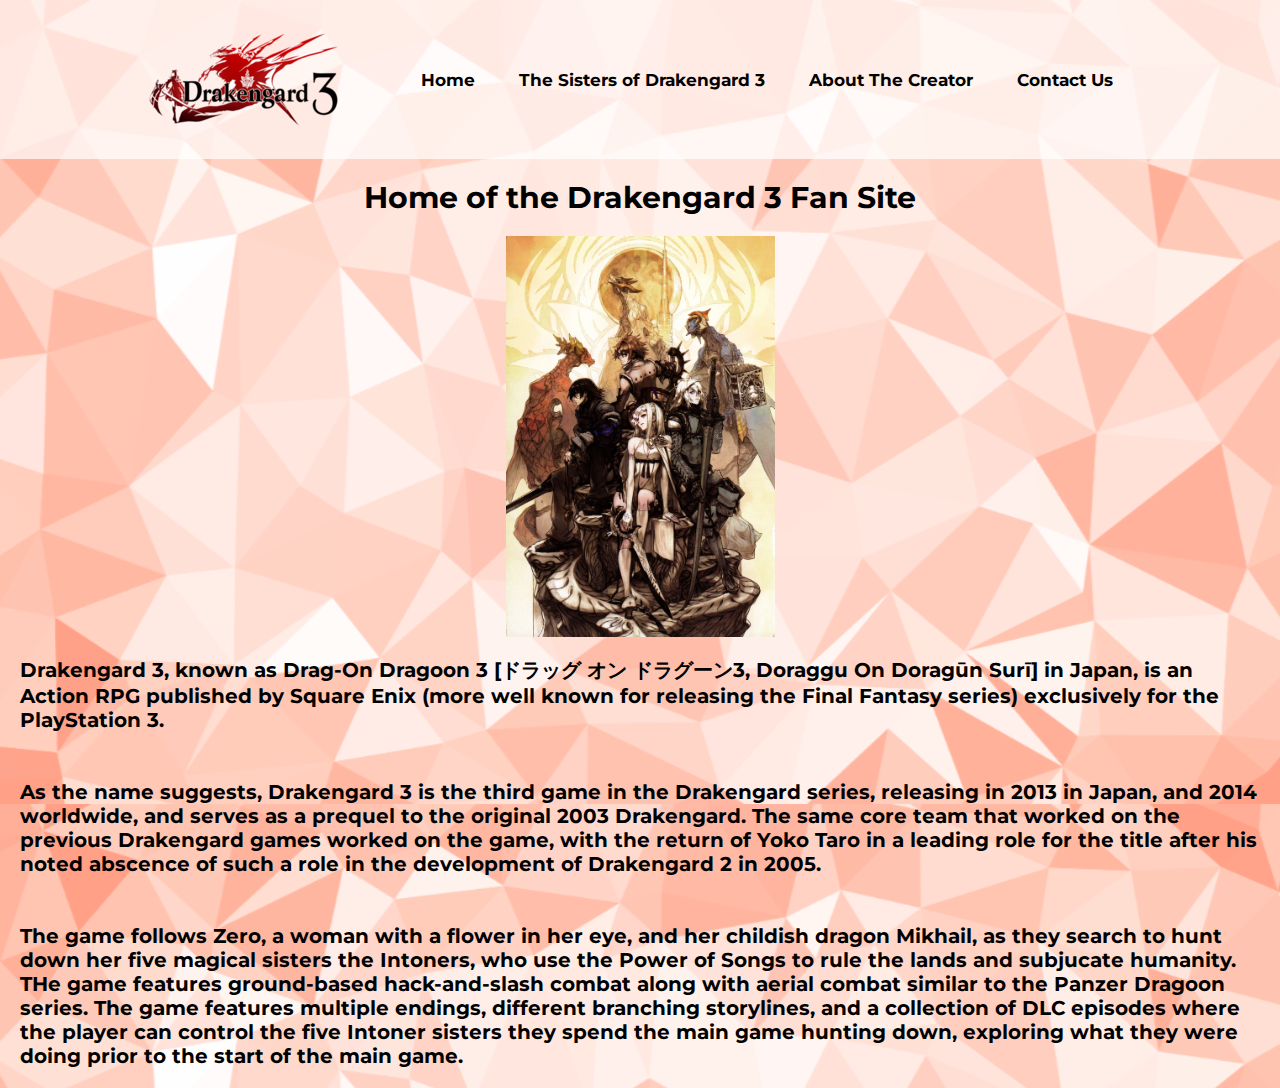
<file: index.html>
<!DOCTYPE html>
<html lang="en">

<head>
    <meta charset="UTF-8">
    <link rel="stylesheet" type="text/css" href="main.css">
    <title>DoD3 | Home</title>
</head>

<body>
    <header>
        <img class="logo" src="imgdod3logo3.png" alt="Drakengard 3 Logo">
        <nav>
            <ul class="navlinks">
                <li><a href="index.html">Home</a></li>
                <li><a href="pgcast.html">The Sisters of Drakengard 3</a></li>
                <li><a href="pgauthor.html">About The Creator</a></li>
                <li><a href="pgaboutus.html">Contact Us</a></li>
            </ul>
        </nav>
    </header>

    <div class="centertext">
        <h1>Home of the Drakengard 3 Fan Site</h1>
    </div>
    <img class="imghome" src="imgdodheroes.webp" alt="Drakengard Series Protagonists">
    <div class="container">
        <div class="sidebysidehome">
            
            <p>
                Drakengard 3, known as Drag-On Dragoon 3 [ドラッグ オン ドラグーン3, Doraggu On Doragūn Surī] in Japan, is an
                Action RPG published by Square Enix (more well known for releasing the Final Fantasy series) exclusively
                for the PlayStation 3.
                <br>
                <br>
                <br>
                As the name suggests, Drakengard 3 is the third game in the Drakengard series, releasing in 2013 in
                Japan, and 2014 worldwide, and serves as a prequel to the original 2003 Drakengard. The same core team
                that worked on the previous Drakengard games worked on the game, with the return of Yoko Taro in a
                leading role for the title after his noted abscence of such a role in the development of Drakengard 2 in
                2005.
                <br>
                <br>
                <br>
                The game follows Zero, a woman with a flower in her eye, and her childish dragon Mikhail, as they search
                to hunt down her five magical sisters the Intoners, who use the Power of Songs to rule the lands and
                subjucate humanity. THe game features ground-based hack-and-slash combat along with aerial combat
                similar to the Panzer Dragoon series. The game features multiple endings, different branching
                storylines, and a collection of DLC episodes where the player can control the five Intoner sisters they
                spend the main game hunting down, exploring what they were doing prior to the start of the main game.
            </p>
        </div>
    </div>
</body>

</html>
</file>
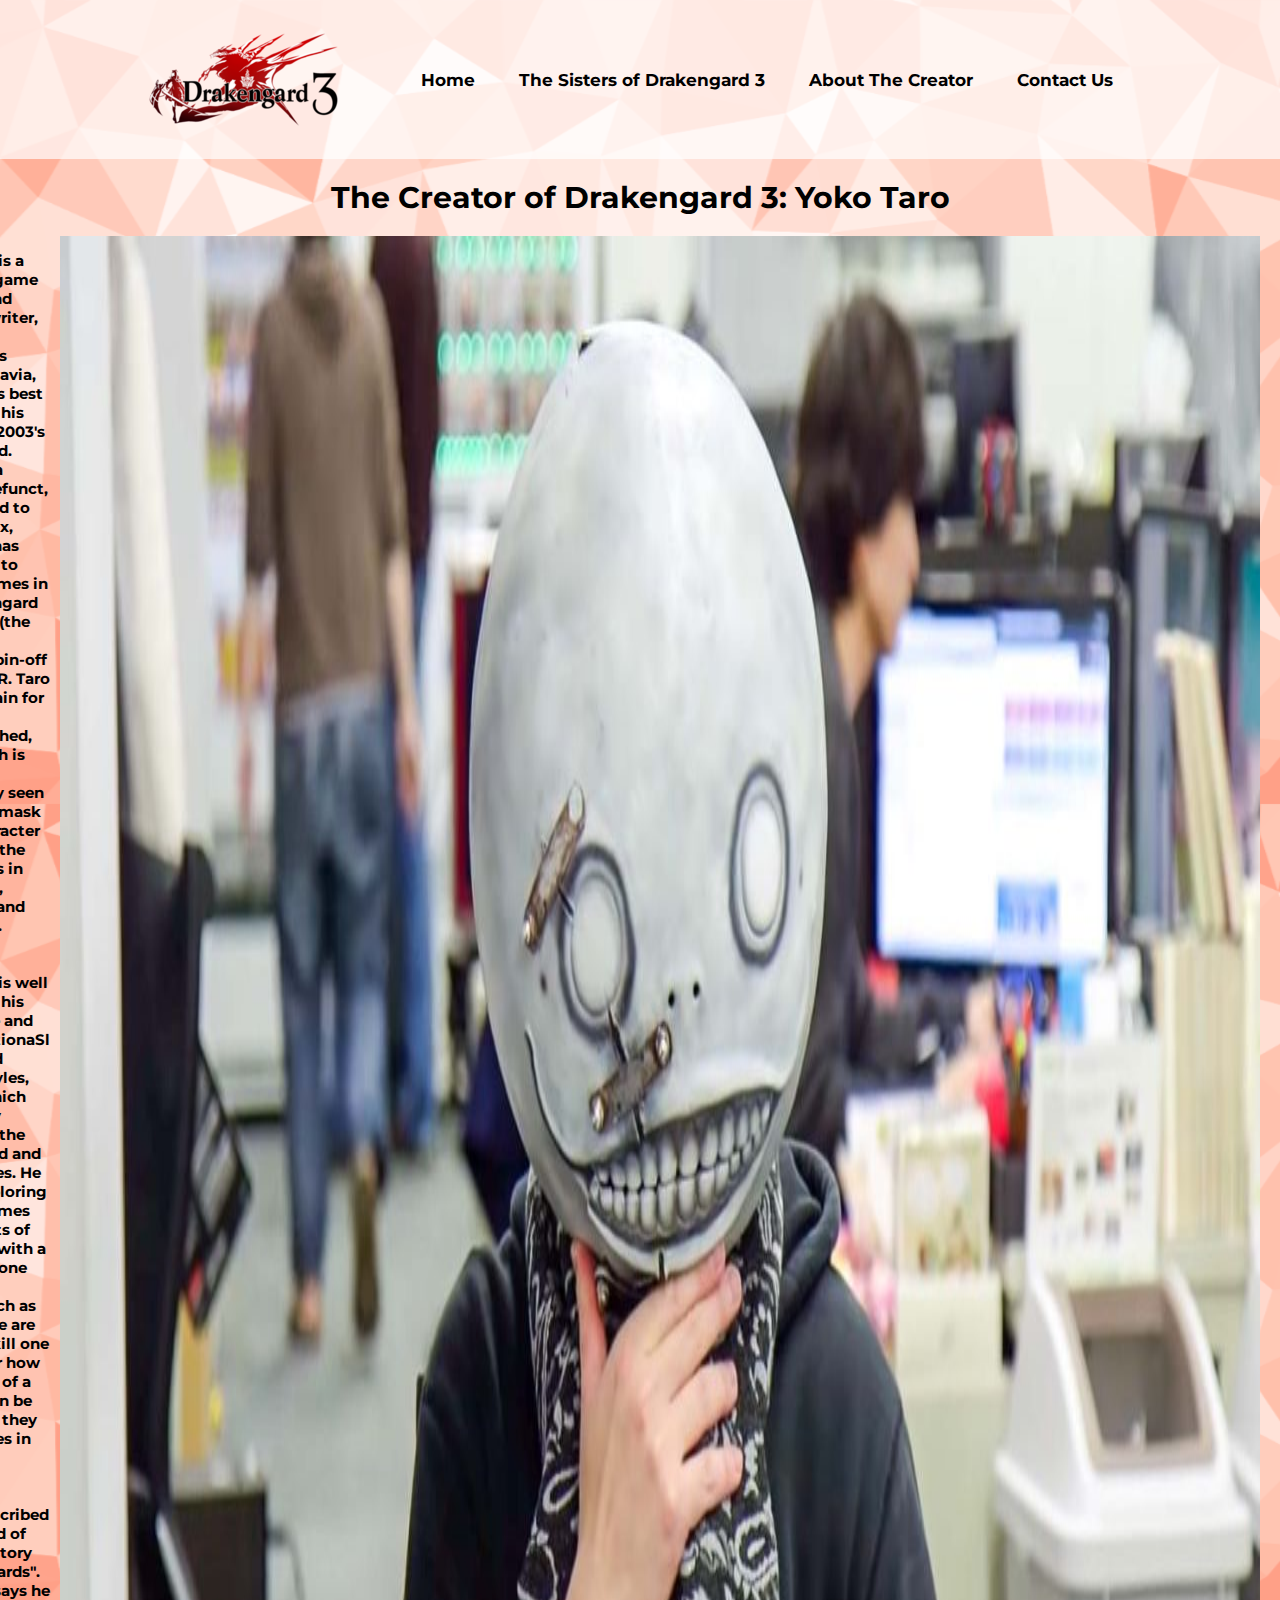
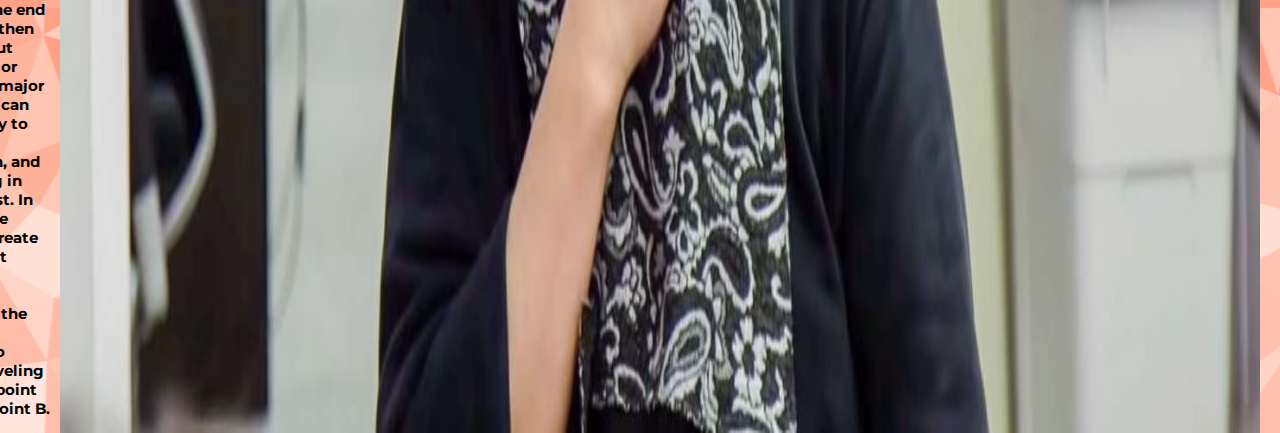
<file: pgauthor.html>
<!DOCTYPE html>
<html lang="en">

<head>
    <meta charset="UTF-8">
    <link rel="stylesheet" type="text/css" href="main.css">
    <title>DoD3 | About The Creator</title>
</head>

<body>
    <header>
        <img class="logo" src="imgdod3logo3.png" alt="Drakengard 3 Logo">
        <nav>
            <ul class="navlinks">
                <li><a href="index.html">Home</a></li>
                <li><a href="pgcast.html">The Sisters of Drakengard 3</a></li>
                <li><a href="pgauthor.html">About The Creator</a></li>
                <li><a href="pgaboutus.html">Contact Us</a></li>
            </ul>
        </nav>
    </header>

    <div class="centertext">
        <h1>The Creator of Drakengard 3: Yoko Taro</h1>
    </div>

    <div class="container">
        <div class="sidebysideauth">
            <p>
                Yoko Taro is a Japanese game director and scenario writer, originally starting his career at Cavia,
                where he is best known for his release of 2003's Drakengard. After Cavia became defunct, Taro moved to
                Square Enix, where he has continued to release games in the Drakengard series and (the now more popular)
                spin-off series, NIER. Taro has a disdain for being photographed, and as such is almost exclusively seen
                wearing a mask of the character Emil from the NIER series in interviews, meetings and photo-ops.
                <br>
                <br>
                <br>
                Yoko Taro is well known for his subversive and unconventionaSl design and writing styles, both of which
                are heavily present in the Drakengard and NIER games. He enjoys exploring darker themes and aspects of
                humanity with a sincereity one might not expect, such as why people are driven to kill one another, or
                how both sides of a conflict can be convinced they are the ones in the right.
                <br>
                <br>
                <br>
                He has described his method of writing a story as "backwards". In this he says he starts at the end of a
                story, then plotting out important or impactful major beats that can lead a story to reach that
                conclusion, and then filling in the rest last. In doing so he hopes to create stories that leave an
                emotional impact on the player, as opposed to simply traveling from plot point A to plot point B.
            </p>
            <img src="imgyoko.jpg" alt="Yoko Taro">
        </div>
    </div>

</body>

</html>
</file>
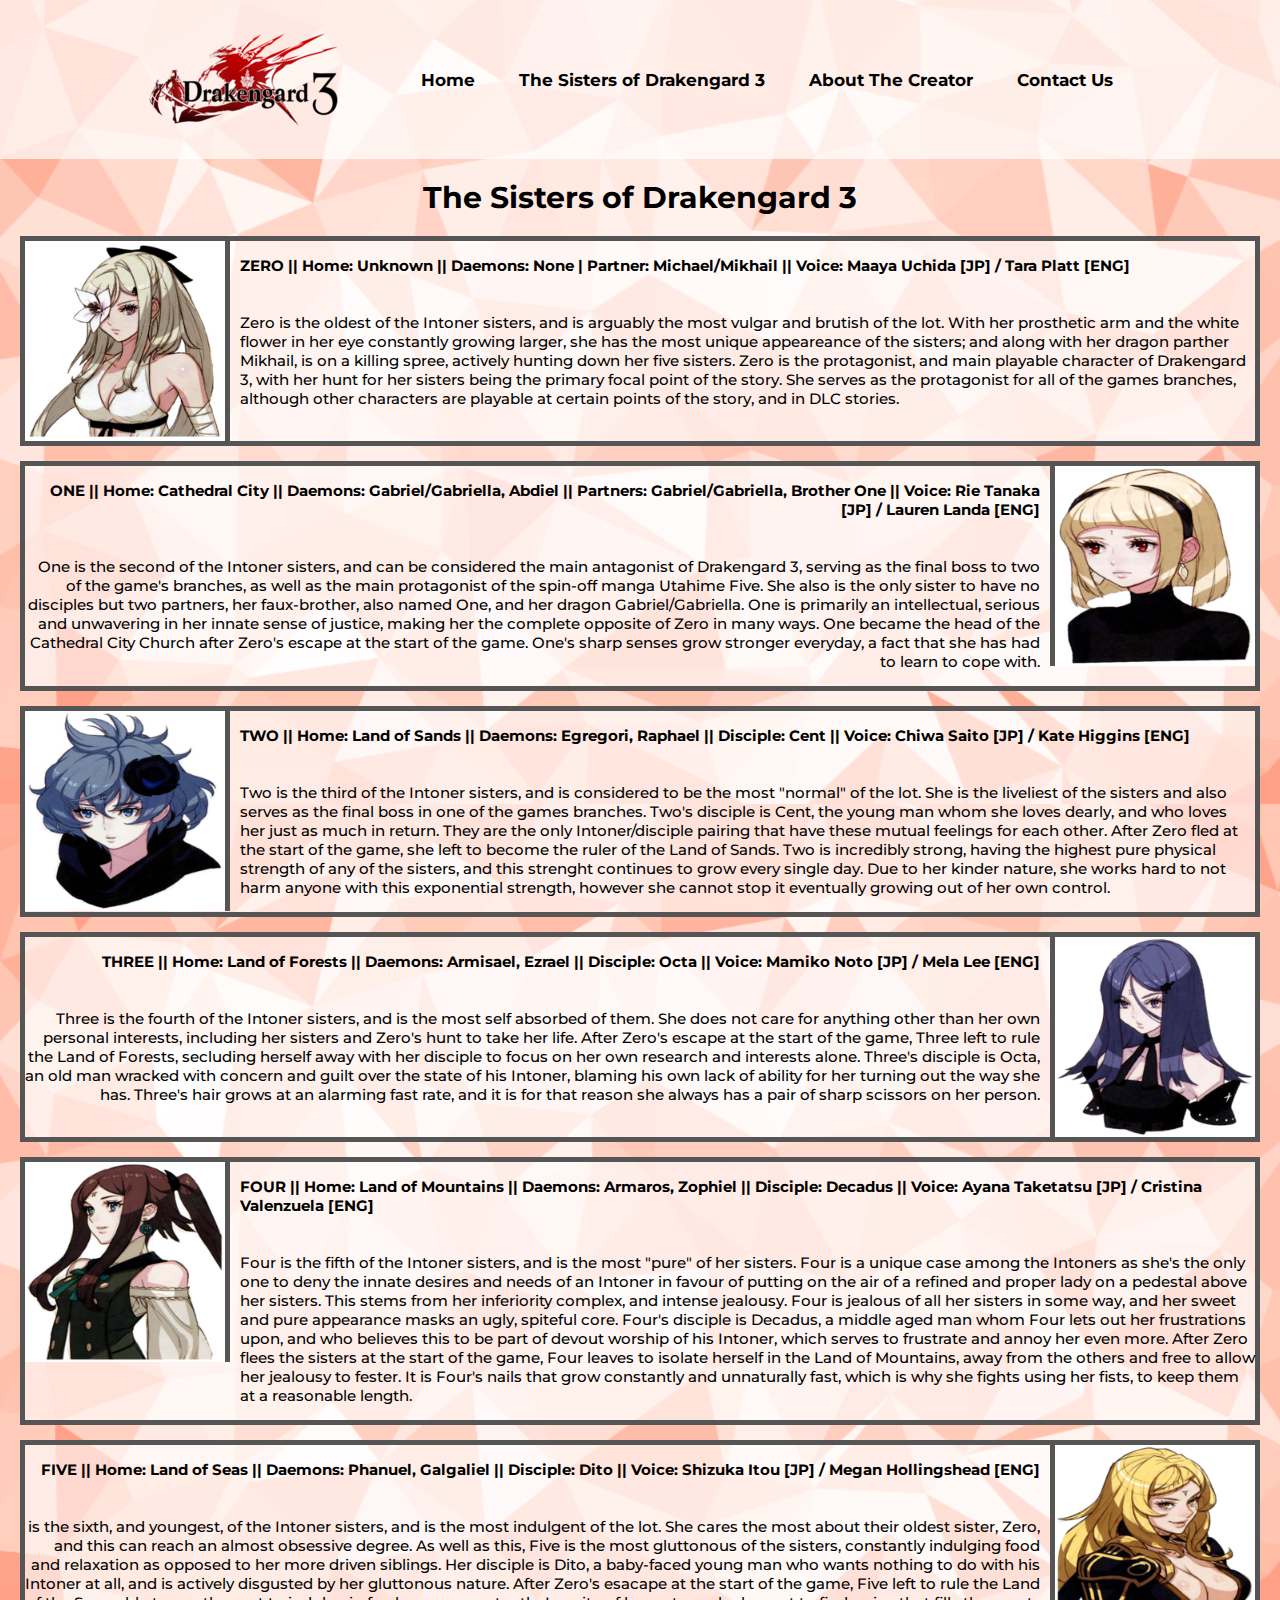
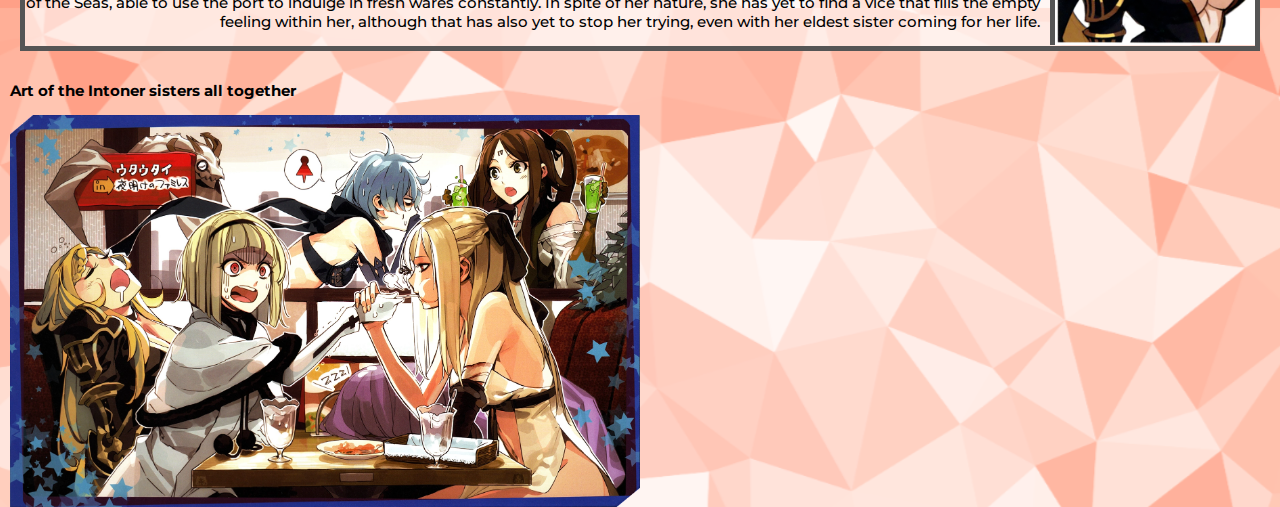
<file: pgcast.html>
<!DOCTYPE html>
<html lang="en">

<head>
    <meta charset="UTF-8">
    <link rel="stylesheet" type="text/css" href="main.css">
    <title>DoD3 | The Cast of Drakengard 3</title>
</head>

<body>
    <header>
        <img class="logo" src="imgdod3logo3.png" alt="Drakengard 3 Logo">
        <nav>
            <ul class="navlinks">
                <li><a href="index.html">Home</a></li>
                <li><a href="pgcast.html">The Sisters of Drakengard 3</a></li>
                <li><a href="pgauthor.html">About The Creator</a></li>
                <li><a href="pgaboutus.html">Contact Us</a></li>
            </ul>
        </nav>
    </header>

    <div class="centertext">
        <h1>The Sisters of Drakengard 3</h1>
    </div>

    <div class="container">
        <div class="sidebyside1">
            <img src="imgprofile0.png" alt="Zero">
            <p>
                <strong>ZERO || Home: Unknown || Daemons: None | Partner: Michael/Mikhail || Voice: Maaya Uchida [JP] /
                    Tara
                    Platt [ENG]</strong>
                <br>
                <br>
                <br>
                Zero is the oldest of the Intoner sisters, and is arguably the most vulgar and brutish of the lot. With
                her prosthetic arm and the white flower in her eye constantly growing larger, she has the most unique
                appeareance of the
                sisters; and along with her dragon parther Mikhail, is on a killing spree, actively hunting down her
                five sisters. Zero is the protagonist, and main playable character of Drakengard 3, with her hunt for
                her sisters being the primary focal point of the story. She serves as the protagonist for all of the
                games branches, although other characters are playable at certain points of the story, and in DLC
                stories.
            </p>
        </div>
    </div>

    <div class="container">
        <div class="sidebyside2">
            <p>
                <strong>ONE || Home: Cathedral City || Daemons: Gabriel/Gabriella, Abdiel || Partners:
                    Gabriel/Gabriella, Brother One || Voice: Rie Tanaka [JP] / Lauren Landa [ENG]</strong>
                <br>
                <br>
                <br>
                One is the second of the Intoner sisters, and can be considered the main antagonist of Drakengard 3,
                serving as the final boss to two of the game's branches, as well as the main protagonist of the spin-off
                manga Utahime Five. She also is the only sister to have no disciples but two partners, her faux-brother,
                also named One, and her dragon Gabriel/Gabriella. One is primarily an intellectual, serious and
                unwavering in her innate sense of justice, making her the complete opposite of Zero in many ways. One
                became the head of the Cathedral City Church after Zero's escape at the start of the game. One's sharp
                senses grow stronger everyday, a fact that she has had to learn to cope with.
            </p>
            <img src="imgprofile1.png" alt="One">
        </div>
    </div>

    <div class="container">
        <div class="sidebyside1">
            <img src="imgprofile2.png" alt="Two">
            <p>
                <strong>TWO || Home: Land of Sands || Daemons: Egregori, Raphael || Disciple: Cent || Voice: Chiwa Saito
                    [JP] / Kate Higgins [ENG]</strong>
                <br>
                <br>
                <br>
                Two is the third of the Intoner sisters, and is considered to be the most "normal" of the lot. She is
                the liveliest of the sisters and also serves as the final boss in one of the games branches. Two's
                disciple is Cent, the young man whom she loves dearly, and who loves her just as much in return. They
                are the only Intoner/disciple pairing that have these mutual feelings for each other. After Zero fled at
                the start of the game, she left to become the ruler of the Land of Sands. Two is incredibly
                strong, having the highest pure physical strength of any of the sisters, and this strenght continues to
                grow every single day. Due to her kinder nature, she works hard to not harm anyone with this exponential
                strength, however she cannot stop it eventually growing out of her own control.
            </p>
        </div>
    </div>

    <div class="container">
        <div class="sidebyside2">
            <p>
                <strong>THREE || Home: Land of Forests || Daemons: Armisael, Ezrael || Disciple: Octa || Voice: Mamiko
                    Noto [JP] / Mela Lee [ENG]</strong>
                <br>
                <br>
                <br>
                Three is the fourth of the Intoner sisters, and is the most self absorbed of them. She does not care for
                anything other than her own personal interests, including her sisters and Zero's hunt to take her life.
                After Zero's escape at the start of the game, Three left to rule the Land of Forests, secluding herself
                away with her disciple to focus on her own research and interests alone. Three's disciple is Octa, an
                old man wracked with concern and guilt over the state of his Intoner, blaming his own lack of ability
                for her turning out the way she has. Three's hair grows at an alarming fast rate, and it is for that
                reason she always has a pair of sharp scissors on her person.
            </p>
            <img src="imgprofile3.png" alt="Three">
        </div>
    </div>

    <div class="container">
        <div class="sidebyside1">
            <img src="imgprofile4.png" alt="Four">
            <p>
                <strong>FOUR || Home: Land of Mountains || Daemons: Armaros, Zophiel || Disciple: Decadus || Voice:
                    Ayana Taketatsu [JP] / Cristina Valenzuela [ENG]</strong>
                <br>
                <br>
                <br>
                Four is the fifth of the Intoner sisters, and is the most "pure" of her sisters. Four is a unique case
                among the Intoners as she's the only one to deny the innate desires and needs of an Intoner in favour of
                putting on the air of a refined and proper lady on a pedestal above her sisters. This stems from her
                inferiority complex, and intense jealousy. Four is jealous of all her sisters in some way, and her sweet
                and pure appearance masks an ugly, spiteful core. Four's disciple is Decadus, a middle aged man whom
                Four lets out her frustrations upon, and who believes this to be part of devout worship of his Intoner,
                which serves to frustrate and annoy her even more. After Zero flees the sisters at the start of the
                game, Four leaves to isolate herself in the Land of Mountains, away from the others and free to allow
                her jealousy to fester. It is Four's nails that grow constantly and unnaturally fast, which is why she
                fights using her fists, to keep them at a reasonable length.
            </p>
        </div>
    </div>

    <div class="container">
        <div class="sidebyside2">
            <p>
                <strong>FIVE || Home: Land of Seas || Daemons: Phanuel, Galgaliel || Disciple: Dito || Voice: Shizuka
                    Itou [JP] / Megan Hollingshead [ENG]</strong>
                <br>
                <br>
                <br>
                is the sixth, and youngest, of the Intoner sisters, and is the most indulgent of the lot. She cares the
                most about their oldest sister, Zero, and this can reach an almost obsessive degree. As well as this,
                Five is the most gluttonous of the sisters, constantly indulging food and relaxation as opposed to her
                more driven siblings. Her disciple is Dito, a baby-faced young man who wants nothing to do with his
                Intoner at all, and is actively disgusted by her gluttonous nature. After Zero's esacape at the start of
                the game, Five left to rule the Land of the Seas, able to use the port to indulge in fresh wares
                constantly. In spite of her nature, she has yet to find a vice that fills the empty feeling within her,
                although that has also yet to stop her trying, even with her eldest sister coming for her life.
            </p>
            <img src="imgprofile5.png" alt="Five">
        </div>
        <p><strong>Art of the Intoner sisters all together</strong></p>
        <img class="intonerimg" src="imgintoners.webp" alt="">
    </div>
</file>
<file: main.css>
@import url('https://fonts.googleapis.com/css2?family=Montserrat&display=swap');

html {
    min-height: 100%;
    background: url(imgbgtriangle.png);
    background-size: contain;
    box-shadow: inset 0 0 0 2000px rgba(255, 255, 255, 0.4);
    font-family: "Montserrat", sans-serif;
    font-weight: 500;
    font-size: 15px;
    color: black;
    text-decoration: none;
    
}

html body {
    margin: 0;
}

div {
    margin-left: 10px;
    margin-right: 10px;
}

li, a, button {
    font-family: "Montserrat", sans-serif;
    font-weight: bold;
    font-size: 17px;
    color: black;
    text-decoration: none;
}

header {
    display: flex;
    justify-content: space-evenly;
    align-items: center;
    padding: 30px 10%;
    box-shadow: inset 0 0 0 2000px rgba(255, 255, 255, 0.7);
}

.logo {
    cursor: pointer;
}

.navlinks {
    list-style: none;
}

.navlinks li {
    display: inline-block;
    padding: 0px 20px;
}

.navlinks li a {
    transition: all 0.3s ease 0s;
}

.navlinks li a:hover {
    color: red;
}

button {
    padding: 9px 25px;
    background-color: white;
    border: none;
    border-radius: 50px;
    cursor: pointer;
    transition: all 0.3s ease 0s;
}

button:hover {
    background-color: red;
}

.container {
    display: flex;
    flex-direction: column;
}

.sidebysidehome {
    display: flex;
    font-weight: bold;
    font-size: 20px;
}

.sidebysidehome img {
    width: 100%;
    margin-right: 10px;
}

.sidebysideauth {
    display: flex;
    font-weight: bold;
    justify-content: flex-end;
    text-align: left;
}

.sidebysideauth img {
    width: 200%;
    margin-left: 10px;
}

.sidebyside1 {
    display: flex;
    text-align: left;
    border: 5px solid #555;
    margin-bottom: 15px;
    background-color: rgba(255, 255, 255, 0.6);
}

.sidebyside1 img {
    width: 200px;
    height: 200px;
    background-color: white;
    border-right: 5px solid #555;
    margin-right: 10px;
}

.sidebyside2 {
    display: flex;
    justify-content: flex-end;
    text-align: right;
    border: 5px solid #555;
    margin-bottom: 15px;
    background-color: rgba(255, 255, 255, 0.6);
}

.sidebyside2 img {
    width: 200px;
    height: 200px;
    background-color: white;
    border-left: 5px solid #555;
    margin-left: 10px;
}

.centertext {
    text-align: center;
}

.righttext {
    float: center;
    text-align: center;
}

.intonerimg {
    display: flex;
    width: 50%;
    justify-content: flex-end;
}

.contactuslist {
    display: inline-block;
    text-align: center;
}

.imghome {
    display: block;
    margin: 0 auto;
    width: 269px;
    height: 401px;
}
</file>
